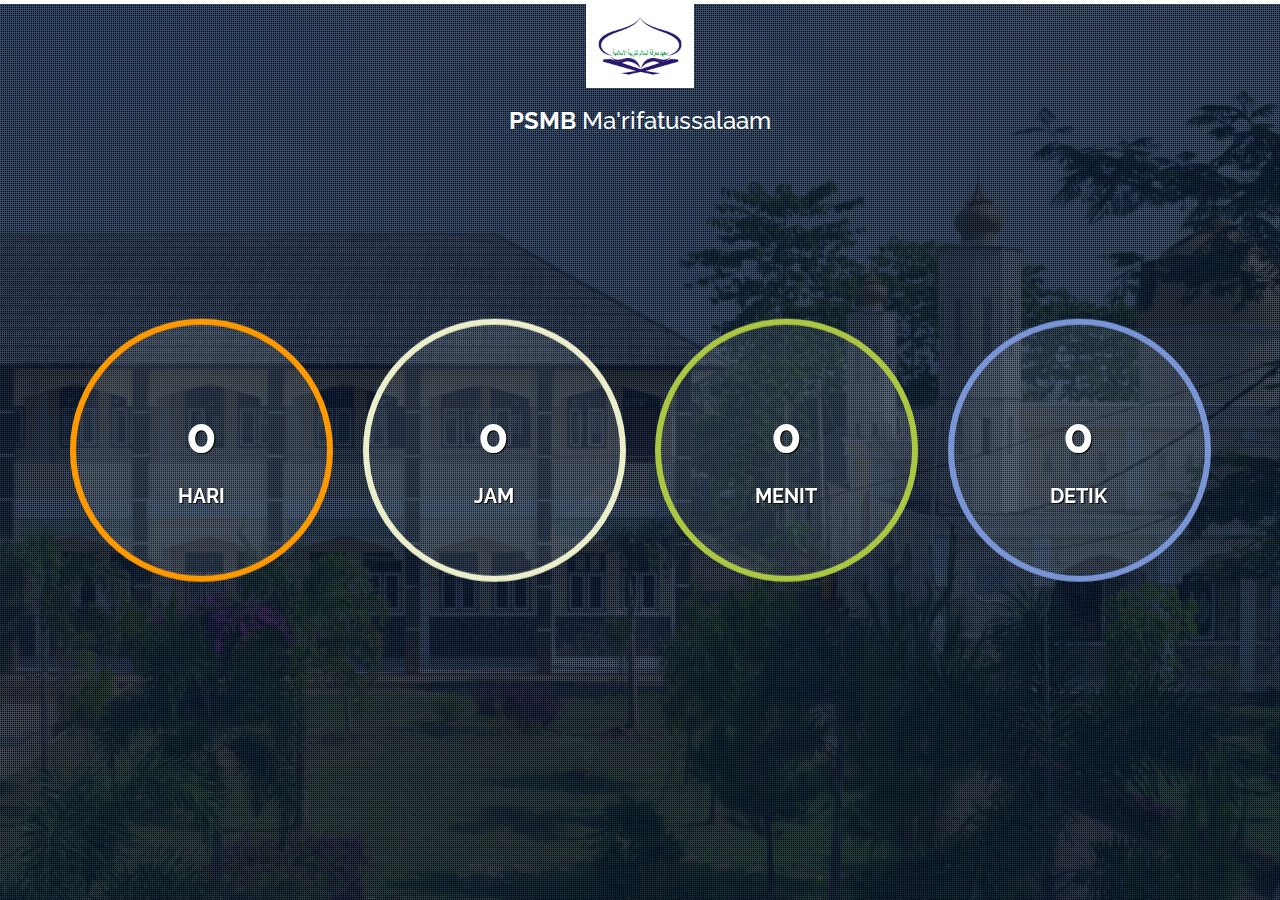
<file: daftaronline/index.html>
<!doctype html>
<html>
<head>
    <meta http-equiv="Content-Type" content="text/html; charset=UTF-8"/>
    <meta name="viewport" content="width=device-width, initial-scale=1, maximum-scale=1.0, user-scalable=no"/>
    <meta name="description" content="Pendaftaran Online SMP Al-Qur'an Ma'rifatussalaam">
    <meta name="author" content="Asep Sholihin">
    <meta name="keywords" content="ma'rifatussalaam, Pendaftaran Online, boarding school, smp al-qur'an, smp, ma-had, tahfizh, pesantren">
    <link rel="icon" href="../img/nav-logo.png">
    <title ng-bind="title">PSMB SMP Al-Qur'an Ma'rifatussalaam 2017/2018</title>

    <link href="http://fonts.googleapis.com/css?family=Raleway:400,700" rel="stylesheet" type="text/css">
    <link rel="stylesheet" type="text/css" href="css/bootstrap.min.css">

    <style>
    html, body {
    	height: 100%;
    }

    html {
    	background-image: url('../img/parallax1.jpg');
    	background-position: center center;
    	background-repeat: no-repeat;
    	background-size: cover;
    }

    body {
    	background-color: rgba(25, 74, 148, 0.59);
    	background-image: url('img/pattern.png');
    	background-position: center;
    	background-repeat: repeat;
    	font-family: 'Raleway', 'Arial', sans-serif;
    }

    .countdown-container {
    	position: relative;
    	top: 50%;
    	-webkit-transform: translateY(-50%);
    	-moz-transform: translateY(-50%);
    	transform: translateY(-50%);

    }

    .clock-item .inner {
    	height: 0px;
    	padding-bottom: 100%;
    	position: relative;
    	width: 100%;
    }

    .clock-canvas {
    	background-color: rgba(255, 255, 255, .1);
    	border-radius: 50%;
    	height: 0px;
    	padding-bottom: 100%;
    }

    .text {
    	color: #fff;
    	font-size: 30px;
    	font-weight: bold;
    	margin-top: -50px;
    	position: absolute;
    	top: 50%;
    	text-align: center;
    	text-shadow: 1px 1px 1px rgba(0, 0, 0, 1);
    	width: 100%;
    }

    .text .val {
    	font-size: 50px;
    }

    .text .type-time {
    	font-size: 20px;
    }

    .wrap-logo {
        position: absolute;
        width: 100%;
        text-align: center;
        margin: auto;
        z-index: 9;
        border-top: 4px solid #FFF;
    	color: #FFF;
    }
    .logo img {
    	height: 84px;
    	background: #fff;
    	padding: 10px;
    }

    @media (min-width: 768px) and (max-width: 991px) {
    	.clock-item {
    		margin-bottom: 30px;
    	}
    }

    @media (max-width: 767px) {
    	.clock-item {
    		margin: 0px 30px 30px 30px;
    	}

        .countdown-container {
            position: relative;
            top: 90%;
            -webkit-transform: translateY(-50%);
            -moz-transform: translateY(-50%);
            transform: translateY(-50%);
        }

    }
    @media (max-width: 480px) {
        .countdown-container {
            position: relative;
            top: 160%;
            -webkit-transform: translateY(-50%);
            -moz-transform: translateY(-50%);
            transform: translateY(-50%);
        }

    }

    </style>
</head>

<body>

<div class="wrap-logo hide-on-med-and-down">
    <div class="logo">
        <img src="../img/ic_logo.png" alt="Logo MS" />
    </div>
    <h3><strong>PSMB</strong> Ma'rifatussalaam</h3>
</div>

<div class="countdown countdown-container container">
    <div class="clock row">
        <div class="clock-item clock-days countdown-time-value col-sm-6 col-md-3">
            <div class="wrap">
                <div class="inner">
                    <div id="canvas-days" class="clock-canvas"></div>

                    <div class="text">
                        <p class="val">0</p>
                        <p class="type-days type-time">HARI</p>
                    </div><!-- /.text -->
                </div><!-- /.inner -->
            </div><!-- /.wrap -->
        </div><!-- /.clock-item -->

        <div class="clock-item clock-hours countdown-time-value col-sm-6 col-md-3">
            <div class="wrap">
                <div class="inner">
                    <div id="canvas-hours" class="clock-canvas"></div>

                    <div class="text">
                        <p class="val">0</p>
                        <p class="type-hours type-time">JAM</p>
                    </div><!-- /.text -->
                </div><!-- /.inner -->
            </div><!-- /.wrap -->
        </div><!-- /.clock-item -->

        <div class="clock-item clock-minutes countdown-time-value col-sm-6 col-md-3">
            <div class="wrap">
                <div class="inner">
                    <div id="canvas-minutes" class="clock-canvas"></div>

                    <div class="text">
                        <p class="val">0</p>
                        <p class="type-minutes type-time">MENIT</p>
                    </div><!-- /.text -->
                </div><!-- /.inner -->
            </div><!-- /.wrap -->
        </div><!-- /.clock-item -->

        <div class="clock-item clock-seconds countdown-time-value col-sm-6 col-md-3">
            <div class="wrap">
                <div class="inner">
                    <div id="canvas-seconds" class="clock-canvas"></div>

                    <div class="text">
                        <p class="val">0</p>
                        <p class="type-seconds type-time">DETIK</p>
                    </div><!-- /.text -->
                </div><!-- /.inner -->
            </div><!-- /.wrap -->
        </div><!-- /.clock-item -->
    </div><!-- /.clock -->
</div><!-- /.countdown-wrapper -->



<script type="text/javascript" src="http://code.jquery.com/jquery-1.11.0.min.js"></script>
<script type="text/javascript" src="js/kinetic.js"></script>
<script type="text/javascript" src="jquery.final-countdown.min.js"></script>
<script type="text/javascript">
    $('document').ready(function() {
        'use strict';
        var date = Math.floor(Date.now() /1000);

    	$('.countdown').final_countdown({
            'start': date,
            'end': 1480550400,
            'now': date
        });
    });
</script>

</body>
</html>
</file>
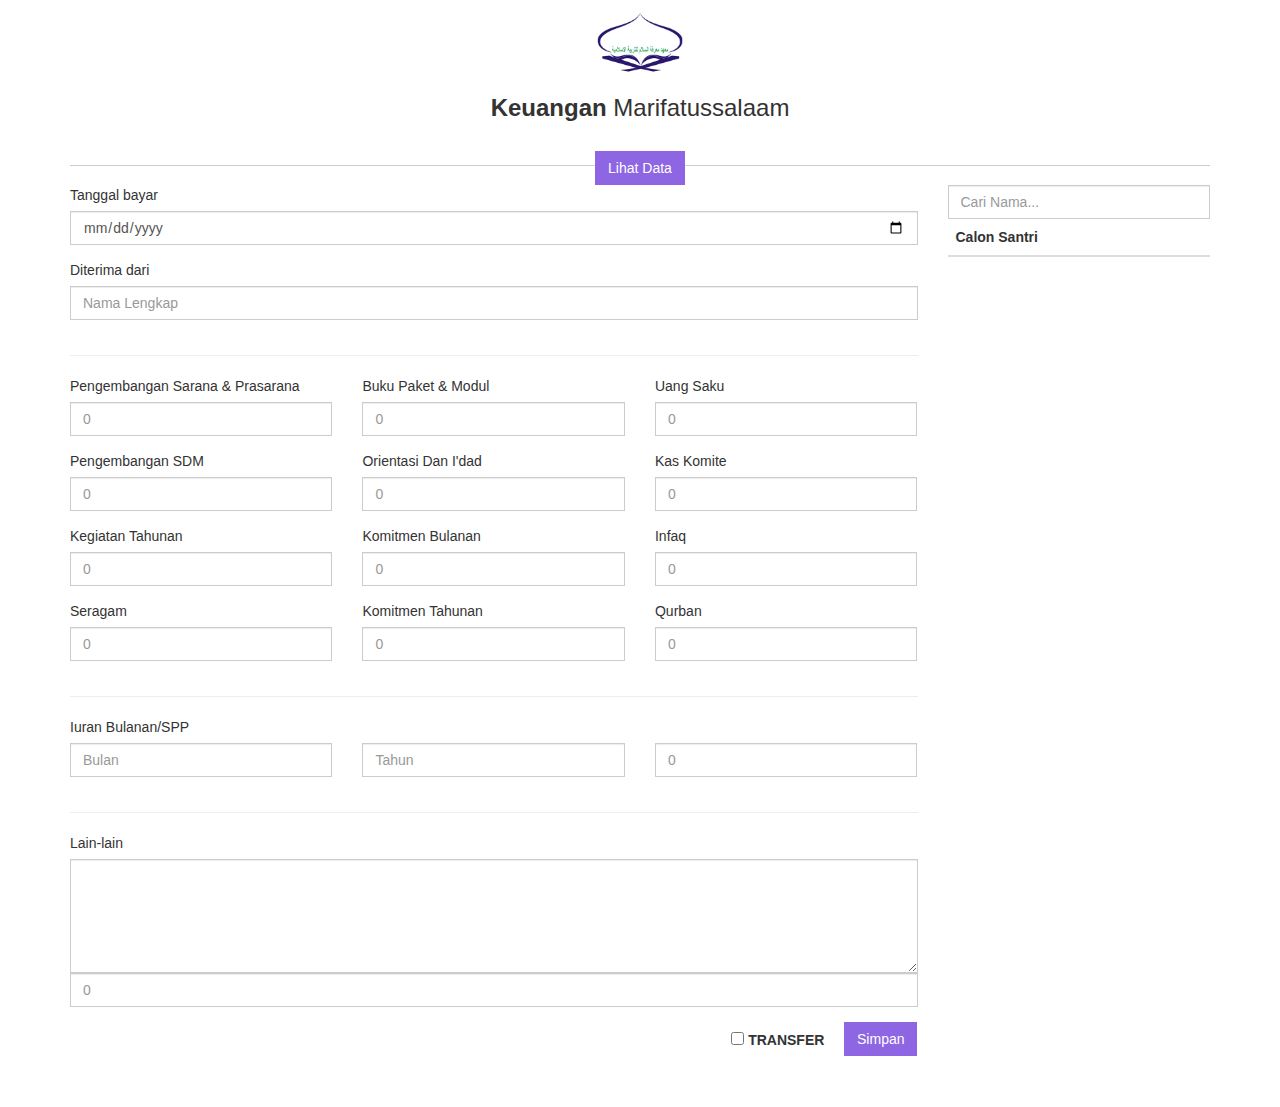
<file: @dmiral/keuangan/index.html>
<!DOCTYPE html>
<html lang="en" ng-app="keuangan">
    <head>
        <meta http-equiv="Content-Type" content="text/html; charset=UTF-8"/>
        <meta name="viewport" content="width=device-width, initial-scale=1, maximum-scale=1.0, user-scalable=no"/>
        <meta name="description" content="Keuangan Ma'rifatussalaam">
        <meta name="author" content="Asep Sholihin">
        <meta name="keywords" content="ma'rifatussalaam, Pendaftaran Online, boarding school, smp al-qur'an, smp, ma-had, tahfizh, pesantren">
        <link rel="icon" href="ic_logo.png">
        <title ng-bind="title">Keuangan Ma'rifatussalaam</title>
        <!-- CSS  -->
        <!--<link rel="stylesheet" href="http://netdna.bootstrapcdn.com/bootstrap/3.3.2/css/bootstrap.min.css">-->
        <link rel="stylesheet" href="bootstrap.min.css">
        <link rel="stylesheet" href="styles.css">
    </head>
    <body ng-controller="Siswa">
        <div id="top" class="container">
            <div class="row">
                <div class="col-md-12 text-center">
                    <img src="ic_logo.png" alt="Logo PSMB" width="90">
                    <h3><strong>Keuangan</strong> Marifatussalaam</h3>
                </div>
            </div>
            <div class="stepwizard">
                <div class="stepwizard-row setup-panel">
                    <div class="stepwizard-step">
                        <a href="data.php" target="_blank" type="button" class="btn btn-primary">Lihat Data</a>
                    </div>
                </div>
            </div>

            <form id="form">
            	<input type="hidden" name="registrasi" value="website"/>
                <div class="row setup-content" id="step-1">
                    <div class="col-xs-9">
                        <div class="row">
                            <div class="col-md-12">
                                <div class="form-group">
                                    <label class="control-label">Tanggal bayar</label>
                                    <input require type="date" name="tanggal_transaksi" class="form-control" placeholder="Tanggal Transaksi"  />
                                </div>
                            </div>
                        </div>
                        <div class="row">
                            <div class="col-md-12">
                                <div class="form-group">
                                    <label class="control-label">Diterima dari</label>
                                    <input require type="hidden" name="nopendaftaran" ng-model="nopendaftaran" class="form-control" placeholder="Nama Lengkap"  />
                                    <input require type="text" name="nama" ng-model="nama" class="form-control" placeholder="Nama Lengkap"  />
                                </div>
                            </div>
                        </div>
                        <hr>
                        <div class="row">
                            <div class="col-md-4">
                                <div class="form-group">
                                    <label class="control-label">Pengembangan Sarana & Prasarana</label>
                                    <input type="text" name="psp" required class="form-control rupiah" onkeypress="return isNumberKey(event)" placeholder="0" />
                                </div>
                                <div class="form-group">
                                    <label class="control-label">Pengembangan SDM</label>
                                    <input type="text" name="psdm" required class="form-control rupiah" onkeypress="return isNumberKey(event)" placeholder="0" />
                                </div>
                                <div class="form-group">
                                    <label class="control-label">Kegiatan Tahunan</label>
                                    <input type="text" name="kgttahunan" required class="form-control rupiah" onkeypress="return isNumberKey(event)" placeholder="0" />
                                </div>
                                <div class="form-group">
                                    <label class="control-label">Seragam</label>
                                    <input type="text" name="seragam" class="form-control rupiah" onkeypress="return isNumberKey(event)" placeholder="0" />
                                </div>
                            </div>
                            <!-- Batas -->
                            <div class="col-md-4">
                                <div class="form-group">
                                    <label class="control-label">Buku Paket & Modul</label>
                                    <input type="text" name="buku" class="form-control rupiah" onkeypress="return isNumberKey(event)" placeholder="0" />
                                </div>
                                <div class="form-group">
                                    <label class="control-label">Orientasi Dan I'dad</label>
                                    <input type="text" name="orientasi" class="form-control rupiah" onkeypress="return isNumberKey(event)" placeholder="0" />
                                </div>
                                <div class="form-group">
                                    <label class="control-label">Komitmen Bulanan</label>
                                    <input type="text" name="komitmenbulanan" class="form-control rupiah" onkeypress="return isNumberKey(event)" placeholder="0" />
                                </div>
                                <div class="form-group">
                                    <label class="control-label">Komitmen Tahunan</label>
                                    <input type="text" name="komitmentahunan" class="form-control rupiah" onkeypress="return isNumberKey(event)" placeholder="0" />
                                </div>
                            </div>
                            <!-- Batas -->
                            <div class="col-md-4">
                                <div class="form-group">
                                    <label class="control-label">Uang Saku</label>
                                    <input type="text" name="uangsaku" class="form-control rupiah" onkeypress="return isNumberKey(event)" placeholder="0" />
                                </div>
                                <div class="form-group">
                                    <label class="control-label">Kas Komite</label>
                                    <input type="text" name="kaskomite" class="form-control rupiah" onkeypress="return isNumberKey(event)" placeholder="0" />
                                </div>
                                <div class="form-group">
                                    <label class="control-label">Infaq</label>
                                    <input type="text" name="infaq" class="form-control rupiah" onkeypress="return isNumberKey(event)" placeholder="0" />
                                </div>
                                <div class="form-group">
                                    <label class="control-label">Qurban</label>
                                    <input type="text" name="qurban" class="form-control rupiah" onkeypress="return isNumberKey(event)" placeholder="0" />
                                </div>
                            </div>
                        </div>
                        <hr>
                        <div class="row">
                          <div class="col-md-12">
                            <div class="form-group">
                                <label class="control-label">Iuran Bulanan/SPP</label>
                                <div class="row">
                                  <div class="col-xs-4">
                                      <input type="text" name="keterangan" class="form-control" placeholder="Bulan" />
                                  </div>
                                    <div class="col-xs-4">
                                        <input type="text" name="keteranganthn" class="form-control" placeholder="Tahun" />
                                    </div>
                                  <div class="col-xs-4">
                                      <input type="text" name="spp" class="form-control rupiah" onkeypress="return isNumberKey(event)" placeholder="0" />
                                  </div>
                                </div>
                            </div>
                          </div>
                        </div>
                        <hr>
                        <div class="row">
                            <div class="col-md-12">
                                <div class="form-group">
                                    <label class="control-label">Lain-lain</label>
                                    <textarea class="form-control" name="catatan" required="" rows="5"></textarea>
                                    <input type="text" name="lain" class="form-control rupiah" onkeypress="return isNumberKey(event)" placeholder="0" />
                                </div>

                                <div class="alert alert-danger alert-dismissible" role="alert" hidden />Ada yang salah. Jangan lupa isi namanya woy!</div>
                                <div class="alert alert-success success alert-dismissible" role="alert" hidden /></div>
                                <div class="alert alert-info alert-dismissible" role="alert" hidden />Loading...</div>
                            </div>
                            <div class="col-md-11 text-right">
                                <label class="transfer">
                                  <input type="checkbox" name="transfer" value="1"> <strong>TRANSFER</strong>
                                </label>
                            </div>
                            <div class="col-md-1">
                                <button class="btn btn-primary nextBtn btn-md pull-right" type="button" id="simpan">Simpan</button>
                            </div>
                        </div>
                    </div>
                    <div class="col-xs-3 table-siswa" ng-controller="Siswa">
                      <input type="text" class="form-control" ng-model="cari" placeholder="Cari Nama..." />
                      <table class="table table-striped table-hover">
                        <thead>
                        <tr>
                          <th>Calon Santri</th>
                        </tr>
                        </thead>
                        <tbody>
                          <tr ng-repeat="vw in siswa | filter:cari" ng-click="pilihSiswa(vw.nopendaftaran,vw.nama)">
                            <td>{{ vw.nama | ucwords }}</td>
                          </tr>
                        </tbody>
                      </table>
                    </div>
                </div>
            </form>
        </div>

        <script src="jquery.min.js"></script>
        <script src="angular.min.js"></script>
        <script>

            var app = angular.module('keuangan',[]);

            app.filter("ucwords", function () {
              return function (input){
                if(input) { //when input is defined the apply filter
                  input = input.toLowerCase().replace(/\b[a-z]/g, function(letter) {
                    return letter.toUpperCase();
                  });
                }
                return input;
              }
            });
            app.controller('Siswa', function($scope, $http){
              $http.get('siswa.php').success(function(response) {
                $scope.siswa = response;
              });

              $scope.pilihSiswa = function(nopendaftaran,nama) {
                $('input[name=nopendaftaran]').val(nopendaftaran);
                $('input[name=nama]').val(nama);
              }

            });

            $(document).ready(function() {
                $('#simpan').click(function() {
                    $('.alert-info').show();
                    $.post('keuangan.php', $('#form').serialize(), function(data) {
                        var obj = JSON.parse(data);
                        if (!obj.error) {
                            $('.alert-danger').show();
                            $('.alert-info').hide();
                        } else {
                            $('.alert-success').show();
                            $('.success').html('cetak kwitansi klik <a href="faktur.php?id_referensi='+obj.id_referensi+'" target="_blank">disini</a>');
                            $('.alert-info').hide();
                            $('#form')[0].reset();
                        }
                    });
                });

                $('input.rupiah').keyup(function(event){
                    // skip for arrow keys
                    if(event.which >= 37 && event.which <= 40){
                    event.preventDefault();
                    }
                    var $this = $(this);
                    var num = $this.val().replace(/,/gi, "").split("").reverse().join("");
                    var num2 = RemoveRougeChar(num.replace(/(.{3})/g,"$1,").split("").reverse().join(""));

                    console.log(num2);
                    // the following line has been simplified. Revision history contains original.
                    $this.val(num2);
                });

            });

            function isNumberKey(evt){
                var charCode = (evt.which) ? evt.which : event.keyCode
                if (charCode > 31 && (charCode < 48 || charCode > 57))
                return false;

                return true;
            }

            function RemoveRougeChar(convertString){
                if(convertString.substring(0,1) == ","){
                    return convertString.substring(1, convertString.length);
                }
                return convertString;
            }
        </script>
    </body>
</html>
</file>
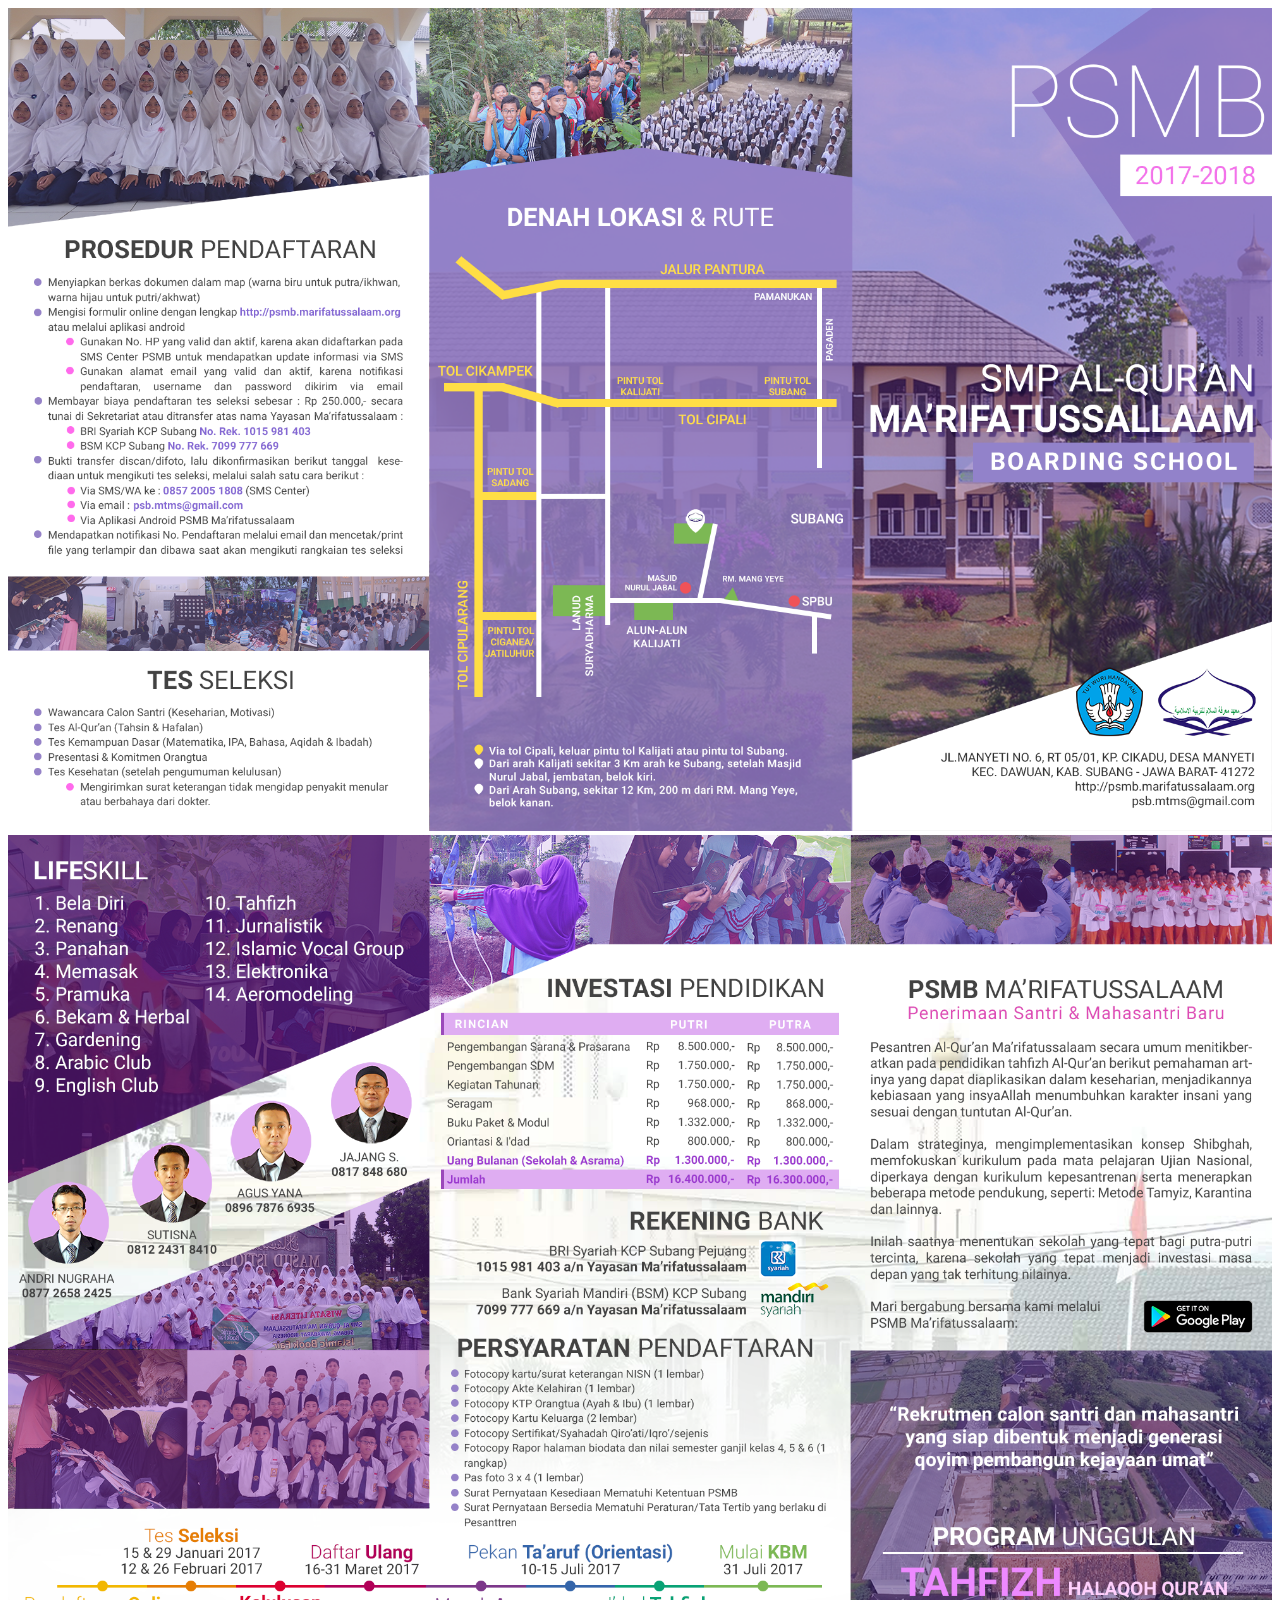
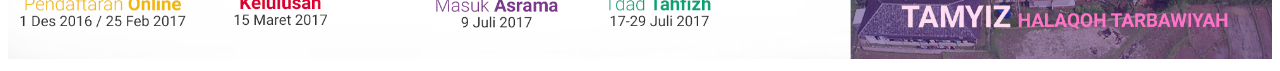
<file: brosur.html>
<!DOCTYPE html>
<html lang="en">
    <head>
        <meta http-equiv="Content-Type" content="text/html; charset=UTF-8"/>
        <meta name="viewport" content="width=device-width, initial-scale=1, maximum-scale=1.0, user-scalable=no"/>
        <meta name="description" content="Pendaftaran Online SMP Al-Qur'an Ma'rifatussalaam">
        <meta name="author" content="Asep Sholihin">
        <meta name="keywords" content="ma'rifatussalaam, Pendaftaran Online, boarding school, smp al-qur'an, smp, ma-had, tahfizh, pesantren">
        <link rel="icon" href="img/nav-logo.png">
        <title ng-bind="title">PSMB SMP Al-Qur'an Ma'rifatussalaam 2017/2018</title>

<style>img {width:100%;}</style>
<img src="img/web-brochure-depan-1.png">
<br>
<img src="img/web-brochure-belakang-1.png">
</file>
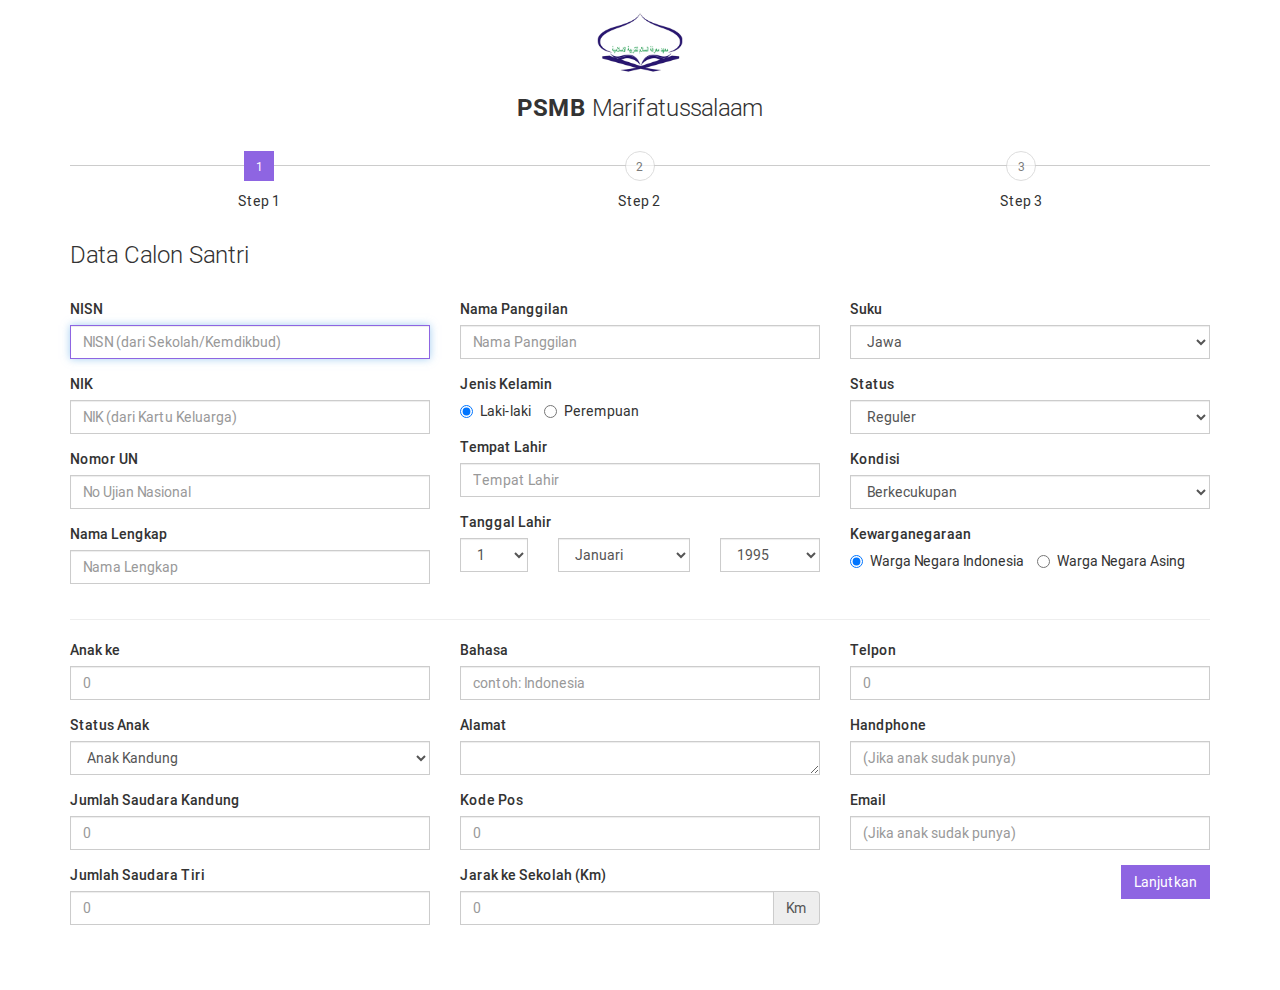
<file: daftaronline.html>
<!DOCTYPE html>
<html lang="en">
    <head>
        <meta http-equiv="Content-Type" content="text/html; charset=UTF-8"/>
        <meta name="viewport" content="width=device-width, initial-scale=1, maximum-scale=1.0, user-scalable=no"/>
        <meta name="description" content="Pendaftaran Online SMP Al-Qur'an Ma'rifatussalaam">
        <meta name="author" content="Asep Sholihin">
        <meta name="keywords" content="ma'rifatussalaam, Pendaftaran Online, boarding school, smp al-qur'an, smp, ma-had, tahfizh, pesantren">
        <link rel="icon" href="img/nav-logo.png">
        <title ng-bind="title">PSMB SMP Al-Qur'an Ma'rifatussalaam 2017/2018</title>
        <!-- CSS  -->
        <!--<link rel="stylesheet" href="http://netdna.bootstrapcdn.com/bootstrap/3.3.2/css/bootstrap.min.css">-->
        <link rel="stylesheet" href="css/bootstrap.min.css">
        <link rel="stylesheet" href="css/style.daftaronline.min.css">
    </head>
    <body>
        <div id="top" class="container">
            <div class="row">
                <div class="col-md-12 text-center">
                    <img src="img/ic_logo.png" alt="Logo PSMB" width="90">
                    <h3><strong>PSMB</strong> Marifatussalaam</h3>
                </div>
            </div>
            <div class="stepwizard">
                <div class="stepwizard-row setup-panel">
                    <div class="stepwizard-step">
                        <a href="#step-1" type="button" class="btn btn-primary btn-circle">1</a>
                        <p>Step 1</p>
                    </div>
                    <div class="stepwizard-step">
                        <a href="#step-2" type="button" class="btn btn-default btn-circle" disabled="disable" >2</a>
                        <p>Step 2</p>
                    </div>
                    <div class="stepwizard-step">
                        <a href="#step-3" type="button" class="btn btn-default btn-circle" disabled="disable">3</a>
                        <p>Step 3</p>
                    </div>
                </div>
            </div>

            <div class="alert alert-danger alert-dismissible" role="alert" hidden />
            </div>
            <div class="alert alert-success success alert-dismissible" role="alert" hidden />
            </div>
            <div class="alert alert-info alert-dismissible" role="alert" hidden />
            </div>
            <div class="alert alert-success alert-dismissible" role="alert" hidden />
            Username dan Password telah dikirim melalui email orangtua, dan silahkan login di anjungan PSMB Marifatussalaam klik <a href="http://psmb.marifatussalaam.org/anjungan" class="alert-link">disini</a>
            </div>

            <form id="form">
            	<input type="hidden" name="registrasi" value="website"/>
                <div class="row setup-content" id="step-1">
                    <div class="col-xs-12">
                        <h3>Data Calon Santri</h3>
                        <div class="row">
                            <div class="col-md-4">
                                <div class="form-group">
                                    <label class="control-label">NISN</label>
                                    <input maxlength="100" type="text" name="nisn" class="form-control" placeholder="NISN (dari Sekolah/Kemdikbud)"  />
                                </div>
                                <div class="form-group">
                                    <label class="control-label">NIK</label>
                                    <input maxlength="100" type="text" name="nik" class="form-control" placeholder="NIK (dari Kartu Keluarga)" />
                                </div>
                                <div class="form-group">
                                    <label class="control-label">Nomor UN</label>
                                    <input maxlength="100" type="text" name="noun" class="form-control" placeholder="No Ujian Nasional" />
                                </div>
                                <div class="form-group">
                                    <label class="control-label">Nama Lengkap</label>
                                    <input maxlength="100" type="text" name="nama" required class="form-control" placeholder="Nama Lengkap" />
                                </div>
                            </div>
                            <div class="col-md-4">
                                <div class="form-group">
                                    <label class="control-label">Nama Panggilan</label>
                                    <input maxlength="100" type="text" name="panggilan" required class="form-control" placeholder="Nama Panggilan" />
                                </div>
                                <div class="form-group">
                                    <label class="control-label">Jenis Kelamin</label><br>
                                    <label class="radio-inline">
                                        <input type="radio" name="kelamin" id="inlineRadio1" value="Laki-laki" checked> Laki-laki
                                    </label>
                                    <label class="radio-inline">
                                        <input type="radio" name="kelamin" id="inlineRadio2" value="Perempuan"> Perempuan
                                    </label>
                                </div>
                                <div class="form-group">
                                    <label class="control-label">Tempat Lahir</label>
                                    <input maxlength="100" type="text" name="tmplahir" required class="form-control" placeholder="Tempat Lahir" />
                                </div>
                                <div class="form-group">
                                    <label class="control-label">Tanggal Lahir</label>
                                    <div class="row">
                                      <div class="col-xs-3">
                                          <select class="form-control" name="tgllahir">
                                            <option value="1">1</option>
                                            <option value="2">2</option>
                                            <option value="3">3</option>
                                            <option value="4">4</option>
                                            <option value="5">5</option>
                                            <option value="6">6</option>
                                            <option value="7">7</option>
                                            <option value="8">8</option>
                                            <option value="9">9</option>
                                            <option value="10">10</option>
                                            <option value="11">11</option>
                                            <option value="12">12</option>
                                            <option value="13">13</option>
                                            <option value="14">14</option>
                                            <option value="15">15</option>
                                            <option value="16">16</option>
                                            <option value="17">17</option>
                                            <option value="18">18</option>
                                            <option value="19">19</option>
                                            <option value="20">20</option>
                                            <option value="21">10</option>
                                            <option value="22">21</option>
                                            <option value="22">22</option>
                                            <option value="23">23</option>
                                            <option value="24">24</option>
                                            <option value="25">25</option>
                                            <option value="26">26</option>
                                            <option value="27">27</option>
                                            <option value="28">28</option>
                                            <option value="29">29</option>
                                            <option value="30">30</option>
                                            <option value="31">31</option>
                                          </select>
                                      </div>
                                      <div class="col-xs-5">
                                          <select class="form-control" name="blnlahir">
                                            <option value="Januari">Januari</option>
                                            <option value="Februari">Februari</option>
                                            <option value="Maret">Maret</option>
                                            <option value="April">April</option>
                                            <option value="Mei">Mei</option>
                                            <option value="Juni">Juni</option>
                                            <option value="Juli">Juli</option>
                                            <option value="Agustus">Agustus</option>
                                            <option value="September">September</option>
                                            <option value="Oktober">Oktober</option>
                                            <option value="November">November</option>
                                            <option value="Desember">Desember</option>
                                          </select>
                                      </div>
                                      <div class="col-xs-4">
                                          <select class="form-control" name="thnlahir">
                                            <option value="1995">1995</option>
                                            <option value="1996">1996</option>
                                            <option value="1997">1997</option>
                                            <option value="1998">1998</option>
                                            <option value="1999">1999</option>
                                            <option value="2000">2000</option>
                                            <option value="2001">2001</option>
                                            <option value="2002">2002</option>
                                            <option value="2003">2003</option>
                                            <option value="2004">2004</option>
                                            <option value="2005">2005</option>
                                            <option value="2006">2006</option>
                                            <option value="2007">2007</option>
                                            <option value="2008">2008</option>
                                            <option value="2009">2009</option>
                                            <option value="2010">2010</option>
                                          </select>
                                      </div>
                                    </div>
                                </div>
                            </div>
                            <div class="col-md-4">
                                <div class="form-group">
                                    <label class="control-label">Suku</label>
                                    <select class="form-control" name="suku">
                                      <option value="Jawa">Jawa</option>
                                      <option value="Sunda">Sunda</option>
                                      <option value="Minang">Minang</option>
                                      <option value="Betawi">Betawi</option>
                                      <option value="Madura">Madura</option>
                                      <option value="Aceh">Aceh</option>
                                      <option value="Bugis">Bugis</option>
                                      <option value="Batak">Batak</option>
                                    </select>
                                </div>
                                <div class="form-group">
                                    <label class="control-label">Status</label>
                                    <select class="form-control" name="status">
                                      <option value="Reguler">Reguler</option>
                                      <option value="Mutasi">Mutasi</option>
                                    </select>
                                </div>
                                <div class="form-group">
                                    <label class="control-label">Kondisi</label>
                                    <select class="form-control" name="kondisi">
                                      <option value="Berkecukupan">Berkecukupan</option>
                                      <option value="Kurang Mampu">Kurang Mampu</option>
                                    </select>
                                </div>
                                <div class="form-group">
                                    <label class="control-label">Kewarganegaraan</label><br>
                                    <label class="radio-inline">
                                        <input type="radio" name="warga" id="inlineRadio1" value="Warga Negara Indonesia" checked> Warga Negara Indonesia
                                    </label>
                                    <label class="radio-inline">
                                        <input type="radio" name="warga" id="inlineRadio2" value="Warga Negara Asing"> Warga Negara Asing
                                    </label>
                                </div>
                            </div>
                        </div>
                        <hr>
                        <div class="row">
                            <div class="col-md-4">
                                <div class="form-group">
                                    <label class="control-label">Anak ke</label>
                                    <input maxlength="100" type="text" name="anakke" required class="form-control" placeholder="0" />
                                </div>
                                <div class="form-group">
                                    <label class="control-label">Status Anak</label>
                                    <select class="form-control" name="statusanak">
                                      <option value="Anak Kandung">Anak Kandung</option>
                                      <option value="Anak Angkat">Anak Angkat</option>
                                      <option value="Anak Tiri">Anak Tiri</option>
                                      <option value="Lainnya">Lainnya</option>
                                    </select>
                                </div>
                                <div class="form-group">
                                    <label class="control-label">Jumlah Saudara Kandung</label>
                                    <input maxlength="100" type="text" name="jmlsodara" required class="form-control" placeholder="0" />
                                </div>
                                <div class="form-group">
                                    <label class="control-label">Jumlah Saudara Tiri</label>
                                    <input maxlength="100" type="text" name="jmltiri" class="form-control" placeholder="0" />
                                </div>
                            </div>
                            <div class="col-md-4">
                                <div class="form-group">
                                    <label class="control-label">Bahasa</label>
                                    <input maxlength="100" type="text" name="bahasa" required class="form-control" placeholder="contoh: Indonesia" />
                                </div>
                                <div class="form-group">
                                    <label class="control-label">Alamat</label>
                                    <textarea class="form-control" name="alamatsiswa" required rows="1"></textarea>
                                </div>
                                <div class="form-group">
                                    <label class="control-label">Kode Pos</label>
                                    <input maxlength="100" type="text" name="kodepossiswa" class="form-control" placeholder="0" />
                                </div>
                                <div class="form-group">
                                    <label class="control-label">Jarak ke Sekolah (Km)</label>
                                    <div class="input-group">
                                      <input type="text" name="jaraksekolah" class="form-control" id="exampleInputAmount" placeholder="0">
                                      <div class="input-group-addon">Km</div>
                                    </div>
                                </div>
                            </div>
                            <div class="col-md-4">
                                <div class="form-group">
                                    <label class="control-label">Telpon</label>
                                    <input maxlength="100" type="text" name="telponsiswa" class="form-control" placeholder="0" />
                                </div>
                                <div class="form-group">
                                    <label class="control-label">Handphone</label>
                                    <input maxlength="100" type="text" name="hpsiswa" class="form-control" placeholder="(Jika anak sudak punya)" />
                                </div>
                                <div class="form-group">
                                    <label class="control-label">Email</label>
                                    <input maxlength="100" type="text" name="emailsiswa" class="form-control" placeholder="(Jika anak sudak punya)" />
                                </div>
                                <button class="btn btn-primary nextBtn btn-md pull-right" type="button">Lanjutkan</button>
                            </div>
                        </div>
                    </div>
                </div>

                <div class="row setup-content" id="step-2">
                    <div class="col-xs-12">
                        <div class="col-md-6">
                            <h3>Riwayat Kesehatan Calon Santri</h3>
                            <div class="form-group">
                                <label class="control-label">Golongan Darah</label>
                                <select class="form-control" name="darah">
                                    <option value="A">A</option>
                                    <option value="B">B</option>
                                    <option value="AB">AB</option>
                                    <option value="0">O</option>
                                    <option value="">Belum mengetahui</option>
                                </select>
                            </div>
                            <div class="form-group">
                                <label class="control-label">Berat</label>
                                <div class="input-group">
                                  <input maxlength="3" type="text" name="berat" required class="form-control" id="exampleInputAmount" placeholder="0">
                                  <div class="input-group-addon">Kg</div>
                                </div>
                            </div>
                            <div class="form-group">
                                <label class="control-label">Tinggi</label>
                                <div class="input-group">
                                  <input maxlength="3" type="text" name="tinggi" required class="form-control" id="exampleInputAmount" placeholder="0">
                                  <div class="input-group-addon">Cm</div>
                                </div>
                            </div>
                            <div class="form-group">
                                <label class="control-label">Riwayat Penyakit</label>
                                <input maxlength="100" type="text" name="penyakit" class="form-control" placeholder="Penyakit yang pernah/sedang diderita" />
                            </div>
                        </div>
                        <div class="col-md-6">
                            <h3>Data Sekolah Calon Santri</h3>
                            <div class="form-group">
                                <label class="control-label">Asal Sekolah</label>
                                <input maxlength="100" type="text" name="asalsekolah" required class="form-control" placeholder="Asal Sekolah" />
                            </div>
                            <div class="form-group">
                                <label class="control-label">No Seri Ijazah</label>
                                <input maxlength="100" type="text" name="noijasah" class="form-control" placeholder="Nomor Seri Ijazah" />
                            </div>
                            <div class="form-group">
                                <label class="control-label">Tanggal Ijazah</label>
                                <input maxlength="100" type="text" name="tglijasah" class="form-control" placeholder="Tanggal Ijazah" />
                            </div>
                            <div class="form-group">
                                <label class="control-label">Alamat Sekolah</label>
                                <input maxlength="100" type="text" name="alamatsekolah" required class="form-control" placeholder="Alamat Sekolah" />
                            </div>
                            <button class="btn btn-primary nextBtn btn-md pull-right" type="button" >Lanjutkan</button>
                        </div>
                    </div>
                </div>

                <div class="row setup-content" id="step-3">
                    <div class="col-xs-12">
                        <div class="row">
                            <div class="col-md-6">
                                <h3>Data Orangtua Calon Santri (Ayah)</h3>
                                <div class="form-group">
                                    <label class="control-label">Nama Ayah</label>
                                    <input maxlength="100" type="text" name="namaayah" required class="form-control" placeholder="Nama Ayah" />
                                </div>
                                <div class="form-group">
                                    <div class="checkbox">
                                      <label>
                                        <input type="checkbox" value="1" name="almayah">
                                        Almarhum
                                      </label>
                                    </div>
                                </div>
                                <div class="form-group">
                                    <label class="control-label">Status Orangtua</label>
                                    <select class="form-control" name="statusayah">
                                      <option value="Orangtua Kandung">Orangtua Kandung</option>
                                      <option value="Orangtua Angkat">Orangtua Angkat</option>
                                      <option value="Orangtua Tiri">Orangtua Tiri</option>
                                      <option value="Lainnya">Lainnya</option>
                                    </select>
                                </div>
                                <div class="form-group">
                                    <label class="control-label">Tempat Lahir</label>
                                    <input maxlength="100" type="text" name="tmplahirayah" required class="form-control" placeholder="Tempat Lahir" />
                                </div>
                                <div class="form-group">
                                    <label class="control-label">Tanggal Lahir</label>
                                    <input maxlength="100" type="text" name="tgllahirayah" required class="form-control" placeholder="Contoh: 20-03-1985" />
                                </div>
                                <div class="form-group">
                                    <label class="control-label">Pendidikan Ayah</label>
                                    <select class="form-control" name="pendidikanayah">
                                      <option value="SD">SD</option>
                                      <option value="SMP">SMP</option>
                                      <option value="SMA">SMA</option>
                                      <option value="SMK">SMK</option>
                                      <option value="D1">D1</option>
                                      <option value="D2">D2</option>
                                      <option value="D3">D3</option>
                                      <option value="S1">S1</option>
                                      <option value="S2">S2</option>
                                      <option value="S3">S3</option>
                                    </select>
                                </div>
                                <div class="form-group">
                                    <label class="control-label">Pekerjaan Ayah</label>
                                    <select class="form-control" name="pekerjaanayah">
                                      <option value="PNS">PNS</option>
                                      <option value="TNI/Polri">TNI/Polri</option>
                                      <option value="Pegawai Swasta">Pegawai Swasta</option>
                                      <option value="Wiraswasta">Wiraswasta</option>
                                      <option value="Petani/Peternak/Nelayan">Petani/Peternak/Nelayan</option>
                                      <option value="Ibu Rumah Tangga">Ibu Rumah Tangga</option>
                                      <option value="Lainnya">Lainnya</option>
                                    </select>
                                </div>
                                <div class="form-group">
                                    <label class="control-label">Penghasilan Ayah</label>
                                    <input maxlength="100" type="text" name="penghasilanayah" class="form-control" placeholder="0" />
                                </div>
                            </div>
                            <div class="col-md-6">
                                <h3>Data Orangtua Calon Santri (Ibu)</h3>
                                <div class="form-group">
                                    <label class="control-label">Nama Ibu</label>
                                    <input maxlength="100" type="text" name="namaibu" required class="form-control" placeholder="Nama Ibu" />
                                </div>
                                <div class="form-group">
                                    <div class="checkbox">
                                      <label>
                                        <input type="checkbox" value="1" name="almibu">
                                        Almarhumah
                                      </label>
                                    </div>
                                </div>
                                <div class="form-group">
                                    <label class="control-label">Status Orangtua</label>
                                    <select class="form-control" name="statusibu">
                                        <option value="Orangtua Kandung">Orangtua Kandung</option>
                                        <option value="Orangtua Angkat">Orangtua Angkat</option>
                                        <option value="Orangtua Tiri">Orangtua Tiri</option>
                                        <option value="Lainnya">Lainnya</option>
                                    </select>
                                </div>
                                <div class="form-group">
                                    <label class="control-label">Tempat Lahir</label>
                                    <input maxlength="100" type="text" name="tmplahiribu" required class="form-control" placeholder="Tempat Lahir" />
                                </div>
                                <div class="form-group">
                                    <label class="control-label">Tanggal Lahir</label>
                                    <input maxlength="100" type="text" name="tgllahiribu" required class="form-control" placeholder="Contoh: 20-03-1985" />
                                </div>
                                <div class="form-group">
                                    <label class="control-label">Pendidikan Ibu</label>
                                    <select class="form-control" name="pendidikanibu">
                                        <option value="SD">SD</option>
                                        <option value="SMP">SMP</option>
                                        <option value="SMA">SMA</option>
                                        <option value="SMK">SMK</option>
                                        <option value="D1">D1</option>
                                        <option value="D2">D2</option>
                                        <option value="D3">D3</option>
                                        <option value="S1">S1</option>
                                        <option value="S2">S2</option>
                                        <option value="S3">S3</option>
                                    </select>
                                </div>
                                <div class="form-group">
                                    <label class="control-label">Pekerjaan Ibu</label>
                                    <select class="form-control" name="pekerjaanibu">
                                        <option value="PNS">PNS</option>
                                        <option value="TNI/Polri">TNI/Polri</option>
                                        <option value="Pegawai Swasta">Pegawai Swasta</option>
                                        <option value="Wiraswasta">Wiraswasta</option>
                                        <option value="Petani/Peternak/Nelayan">Petani/Peternak/Nelayan</option>
                                        <option value="Ibu Rumah Tangga">Ibu Rumah Tangga</option>
                                        <option value="Lainnya">Lainnya</option>
                                    </select>
                                </div>
                                <div class="form-group">
                                    <label class="control-label">Penghasilan Ibu</label>
                                    <input maxlength="100" type="text" name="penghasilanibu" class="form-control" placeholder="0" />
                                </div>
                            </div>
                        </div>
                        <hr>
                        <div class="row">
                            <div class="col-md-12">
                                <div class="form-group">
                                    <label class="control-label">Email Ayah/Ibu</label>
                                    <input maxlength="100" type="text" name="emailayah" required class="form-control" placeholder="Email Ayah/Ibu salah satu saja" />
                                </div>
                                <div class="form-group">
                                    <label class="control-label">Wali</label>
                                    <input maxlength="100" type="text" name="wali" required class="form-control" placeholder="Nama Wali" />
                                </div>
                                <div class="form-group">
                                    <label class="control-label">Alamat Orangtua/Wali</label>
                                    <input maxlength="100" type="text" name="alamatortu" required class="form-control" placeholder="Alamat Orangtua/Wali" />
                                </div>
                                <div class="form-group">
                                    <label class="control-label">Telpon</label>
                                    <input maxlength="100" type="text" name="telponortu" class="form-control" placeholder="Telpon / Kontak yang bisa dihubungi" />
                                </div>
                                <div class="form-group">
                                    <label class="control-label">Hanphone</label>
                                    <input maxlength="12" type="text" name="hportu" required class="form-control" placeholder="Nomor Handphone Orangtua salah satu saja" />
                                </div>
                                <div class="form-group">
                                    <label class="control-label">Pilih Tanggal Seleksi</label>
                                    <select class="form-control" name="seleksi">
                                        <option value="15-01-2017">15 Januari 2017</option>
                                        <option value="29-01-2017">29 Januari 2017</option>
                                        <option value="12-02-2017">12 Februari 2017</option>
                                        <option value="26-02-2017">26 Februari 2017</option>
                                    </select>
                                </div>
                                <button id="daftar" href="#alert" class="btn btn-primary btn-lg btn-block" type="button">Daftar!</button>
                            </div>
                        </div>
                    </div>
                </div>
            </form>
        </div>

        <script src="http://ajax.googleapis.com/ajax/libs/jquery/1.7.1/jquery.min.js"></script>
        <script>
        $(document).ready(function () {

            var navListItems = $('div.setup-panel div a'),
                    allWells = $('.setup-content'),
                    allNextBtn = $('.nextBtn'),
                    submitBtn = $('#daftar');

            allWells.hide();

            navListItems.click(function (e) {
                e.preventDefault();
                var $target = $($(this).attr('href')),
                        $item = $(this);

                if (!$item.hasClass('disabled')) {
                    navListItems.removeClass('btn-primary').addClass('btn-default');
                    $item.addClass('btn-primary');
                    allWells.hide();
                    $target.show();
                    $target.find('input:eq(0)').focus();
                }
            });

            allNextBtn.click(function(){
                $('.alert-success').hide();
                $('.alert-danger').hide();

                var curStep = $(this).closest(".setup-content"),
                    curStepBtn = curStep.attr("id"),
                    nextStepWizard = $('div.setup-panel div a[href="#' + curStepBtn + '"]').parent().next().children("a"),
                    curInputs = curStep.find("input[type='text'],input[type='url']"),
                    isValid = true;

                $(".form-group").removeClass("has-error");
                for(var i=0; i<curInputs.length; i++){
                    if (!curInputs[i].validity.valid){
                        isValid = false;
                        $(curInputs[i]).closest(".form-group").addClass("has-error");
                        //alert(i);
                    }
                }

                if (isValid)
                    nextStepWizard.removeAttr('disabled').trigger('click');
            });

            submitBtn.click(function(){
           	 $('html, body').animate({
			scrollTop: $("#top").offset().top
		});
                var curStep = $(this).closest(".setup-content"),
                    curStepBtn = curStep.attr("id"),
                    nextStepWizard = $('div.setup-panel div a[href="#' + curStepBtn + '"]').parent().next().children("a"),
                    curInputs = curStep.find("input[type='text'],input[type='url']"),
                    isValid = true;

                $(".form-group").removeClass("has-error");
                for(var i=0; i<curInputs.length; i++){
                    if (!curInputs[i].validity.valid){
                        isValid = false;
                        $(curInputs[i]).closest(".form-group").addClass("has-error");
                        //alert(i);
                    }
                }
                if (isValid) {
                    $('html, body').animate({
                        scrollTop: $("#top").offset().top
                    });
                    $('.alert').hide();
                    $('.alert-info').show();
                    $('.alert-info').html("Loading...");
                    $.post("http://api.marifatussalaam.org/siswa.php", $("#form").serialize(), function(data) {
                        var obj = JSON.parse(data);
                        $('html, body').animate({
                            scrollTop: $("#top").offset().top
                        });
                        if (obj.success) {
                            $('.alert').hide();
                            $('.alert-success').show();
                            $('.success').html(obj.message);
                            document.getElementById('form').reset();
                        } else {
                            $('.alert').hide();
                            $('.alert-danger').show();
                            $('.alert-danger').html(obj.message);
                        }
                    });
                }

            });

            $('div.setup-panel div a.btn-primary').trigger('click');
        });
        </script>
    </body>
</html>
</file>
<file: @dmiral/keuangan/styles.css>
html,
body {
    line-height: 1.5 !important;
    font-family: "Roboto", sans-serif !important;
    font-weight: normal !important
}

h1,
h2,
h3 {
    font-weight: 300;
    padding-bottom: 20px
}

body {
    margin-top: 10px
}

*:focus {
    outline: none !important
}

#top {
    padding-bottom: 50px
}

.stepwizard-step p {
    margin-top: 10px
}

.stepwizard-row {
    display: table-row
}

.stepwizard {
    display: table;
    width: 100%;
    position: relative
}

.stepwizard-step button[disabled] {
    opacity: 1 !important;
    filter: alpha(opacity=100) !important
}

.stepwizard-row:before {
    top: 14px;
    bottom: 0;
    position: absolute;
    content: " ";
    width: 100%;
    height: 1px;
    background-color: #ccc;
    z-order: 0
}

.stepwizard-step {
    display: table-cell;
    text-align: center;
    position: relative
}

.btn-circle {
    width: 30px;
    height: 30px;
    text-align: center;
    padding: 6px 0;
    font-size: 12px;
    line-height: 1.428571429;
    border-radius: 15px
}

.btn-primary,
.btn-primary:hover,
.btn-primary:focus {
    background: #8e65e2;
    border-color: #8e65e2;
    border-radius: 0
}

label {
    font-weight: 500
}

.form-control {
    border: 1px solid #ccc;
    border-radius: 0
}

.form-control:hover,
.form-control:focus {
    border: 1px solid #8e65e2
}

.table-siswa {
  height: 870px;
  max-height: 870px;
  overflow: hidden;
}
.table-siswa tr:hover {
  cursor: pointer;
}
.transfer {
  margin: 6px 20px;
}


/*# sourceMappingURL=style.daftaronline.min.css.map */
</file>
<file: css/style.daftaronline.min.css>
@font-face{font-family:"Roboto";src:local(Roboto Thin),url("../fonts/roboto/Roboto-Thin.eot");src:url("../fonts/roboto/Roboto-Thin.eot?#iefix") format("embedded-opentype"),url("../fonts/roboto/Roboto-Thin.woff2") format("woff2"),url("../fonts/roboto/Roboto-Thin.woff") format("woff"),url("../fonts/roboto/Roboto-Thin.ttf") format("truetype");font-weight:200}@font-face{font-family:"Roboto";src:local(Roboto Light),url("../fonts/roboto/Roboto-Light.eot");src:url("../fonts/roboto/Roboto-Light.eot?#iefix") format("embedded-opentype"),url("../fonts/roboto/Roboto-Light.woff2") format("woff2"),url("../fonts/roboto/Roboto-Light.woff") format("woff"),url("../fonts/roboto/Roboto-Light.ttf") format("truetype");font-weight:300}@font-face{font-family:"Roboto";src:local(Roboto Regular),url("../fonts/roboto/Roboto-Regular.eot");src:url("../fonts/roboto/Roboto-Regular.eot?#iefix") format("embedded-opentype"),url("../fonts/roboto/Roboto-Regular.woff2") format("woff2"),url("../fonts/roboto/Roboto-Regular.woff") format("woff"),url("../fonts/roboto/Roboto-Regular.ttf") format("truetype");font-weight:400}@font-face{font-family:"Roboto";src:url("../fonts/roboto/Roboto-Medium.eot");src:url("../fonts/roboto/Roboto-Medium.eot?#iefix") format("embedded-opentype"),url("../fonts/roboto/Roboto-Medium.woff2") format("woff2"),url("../fonts/roboto/Roboto-Medium.woff") format("woff"),url("../fonts/roboto/Roboto-Medium.ttf") format("truetype");font-weight:500}@font-face{font-family:"Roboto";src:url("../fonts/roboto/Roboto-Bold.eot");src:url("../fonts/roboto/Roboto-Bold.eot?#iefix") format("embedded-opentype"),url("../fonts/roboto/Roboto-Bold.woff2") format("woff2"),url("../fonts/roboto/Roboto-Bold.woff") format("woff"),url("../fonts/roboto/Roboto-Bold.ttf") format("truetype");font-weight:700}html,body{line-height:1.5 !important;font-family:"Roboto", sans-serif !important;font-weight:normal !important}h1,h2,h3{font-weight:300;padding-bottom:20px}body{margin-top:10px}*:focus{outline:none !important}#top{padding-bottom:50px}.stepwizard-step p{margin-top:10px}.stepwizard-row{display:table-row}.stepwizard{display:table;width:100%;position:relative}.stepwizard-step button[disabled]{opacity:1 !important;filter:alpha(opacity=100) !important}.stepwizard-row:before{top:14px;bottom:0;position:absolute;content:" ";width:100%;height:1px;background-color:#ccc;z-order:0}.stepwizard-step{display:table-cell;text-align:center;position:relative}.btn-circle{width:30px;height:30px;text-align:center;padding:6px 0;font-size:12px;line-height:1.428571429;border-radius:15px}.btn-primary,.btn-primary:hover,.btn-primary:focus{background:#8e65e2;border-color:#8e65e2;border-radius:0}label{font-weight:500}.form-control{border:1px solid #ccc;border-radius:0}.form-control:hover,.form-control:focus{border:1px solid #8e65e2}
/*# sourceMappingURL=style.daftaronline.min.css.map */
</file>
